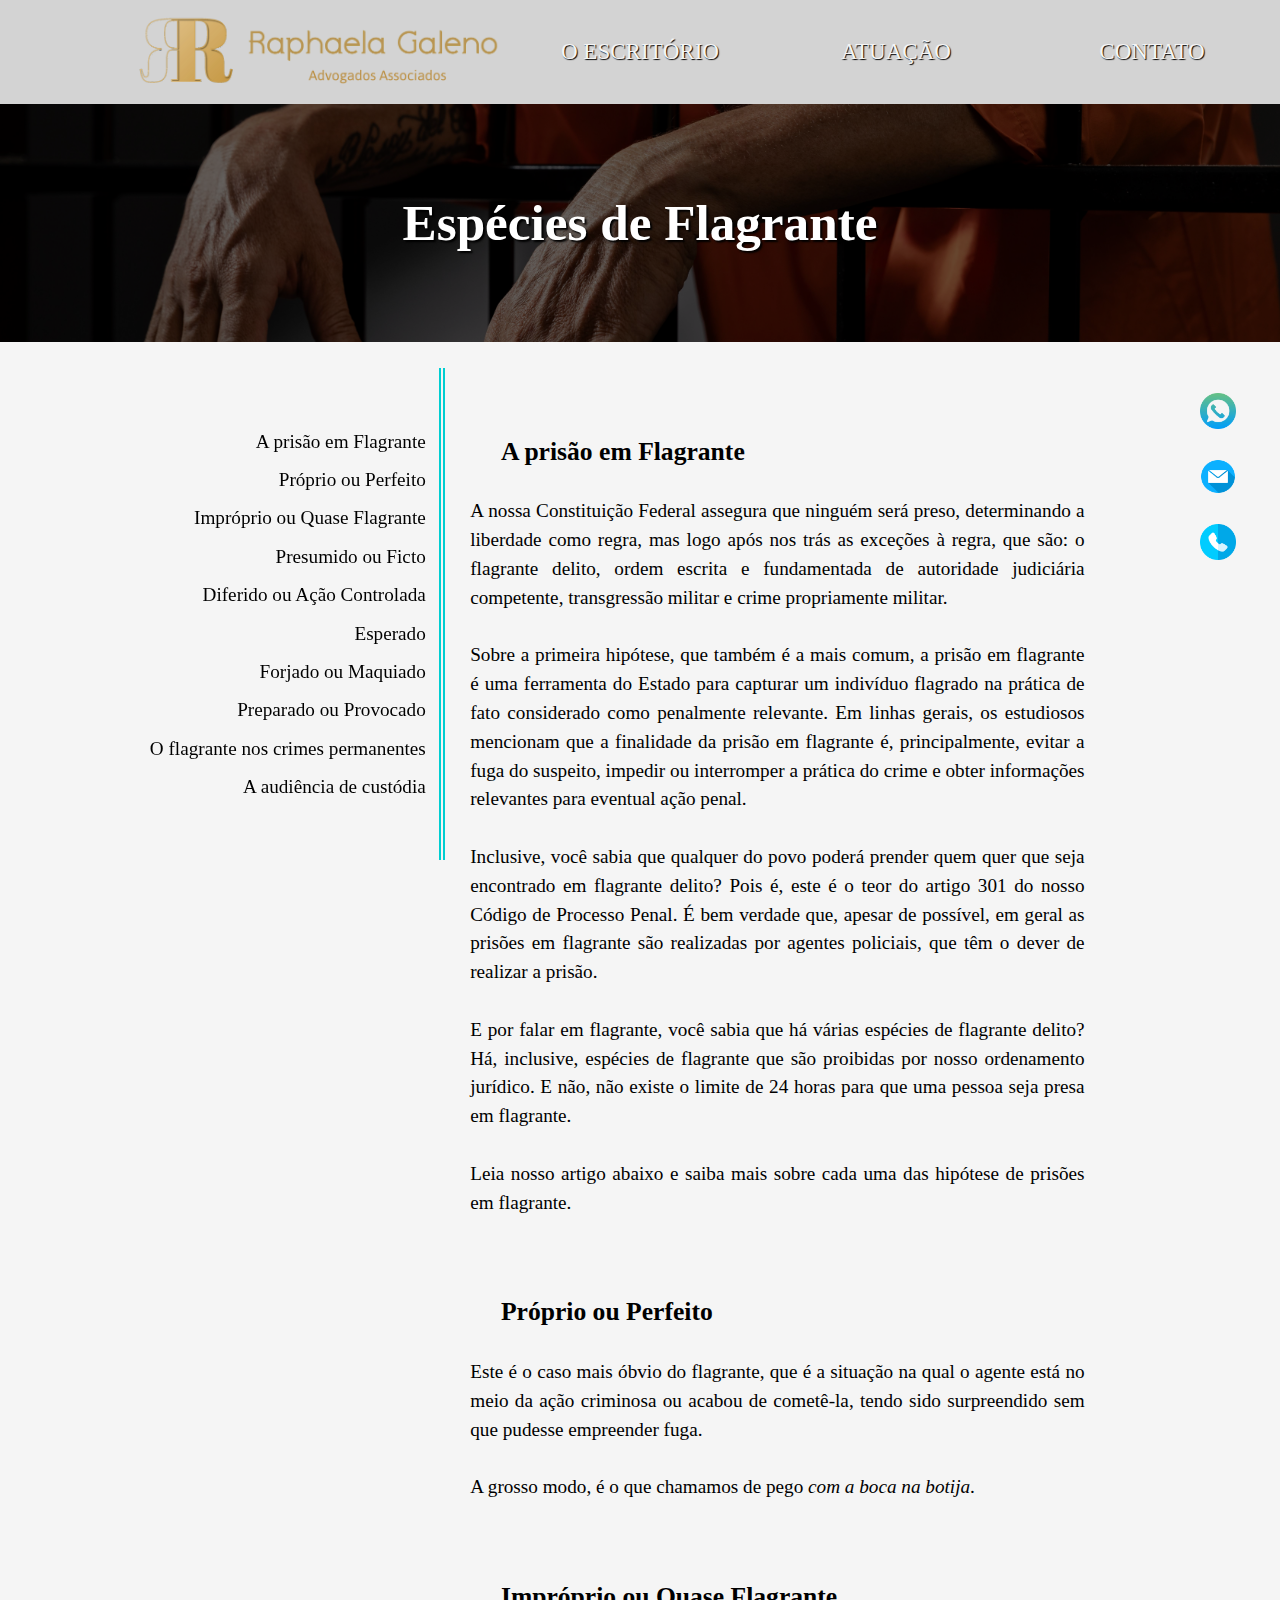
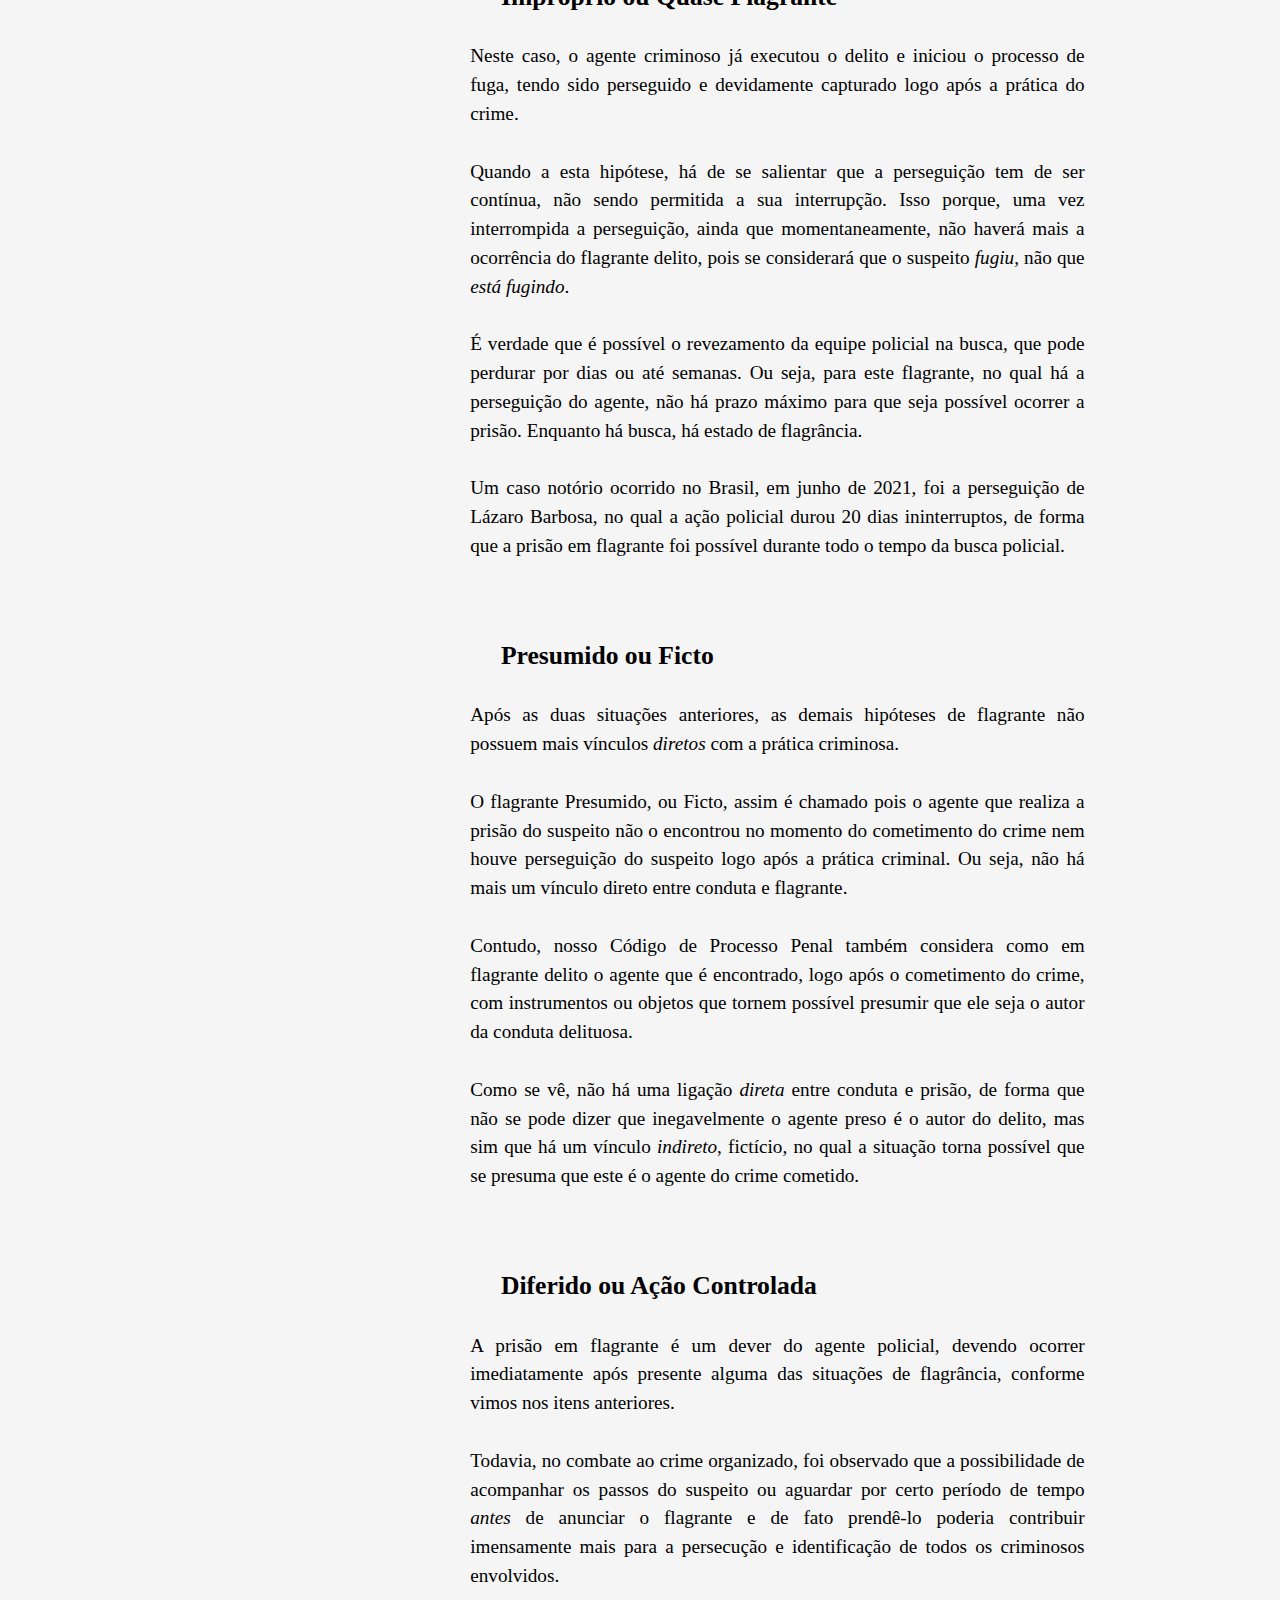
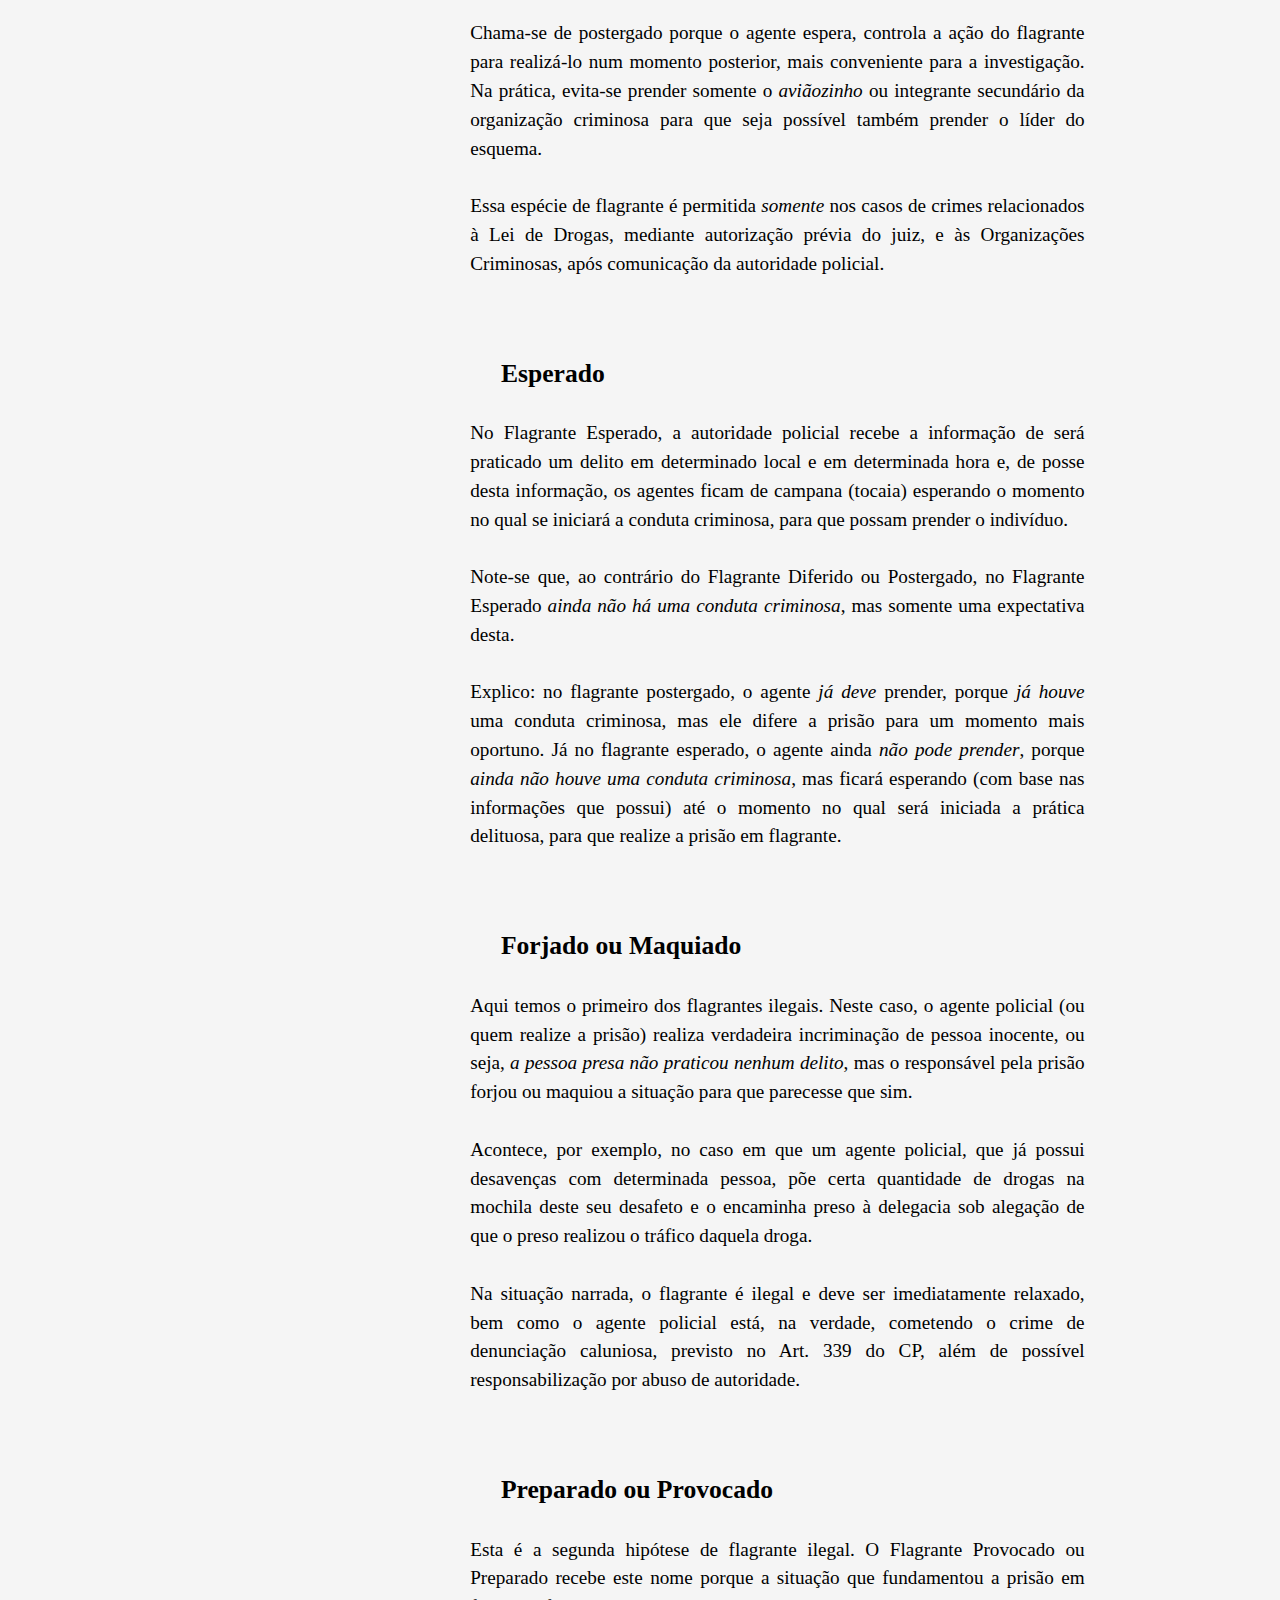
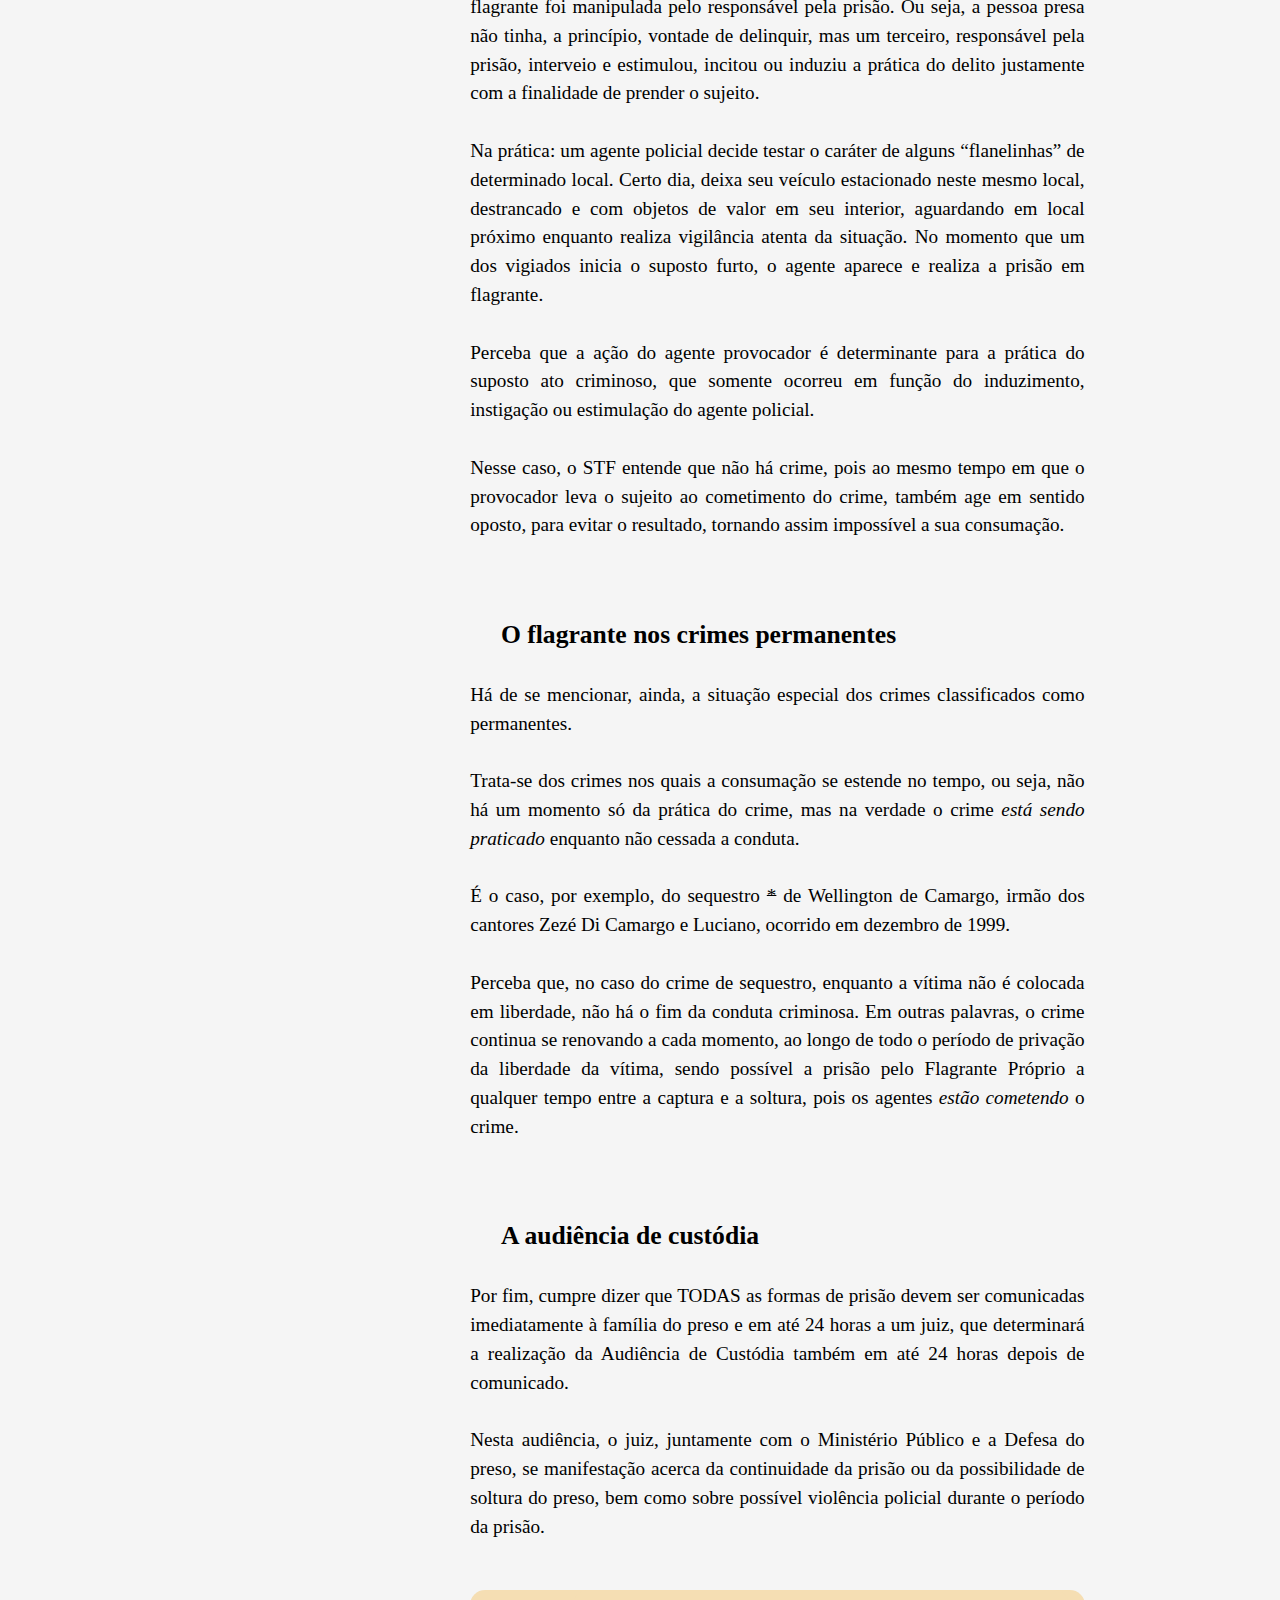
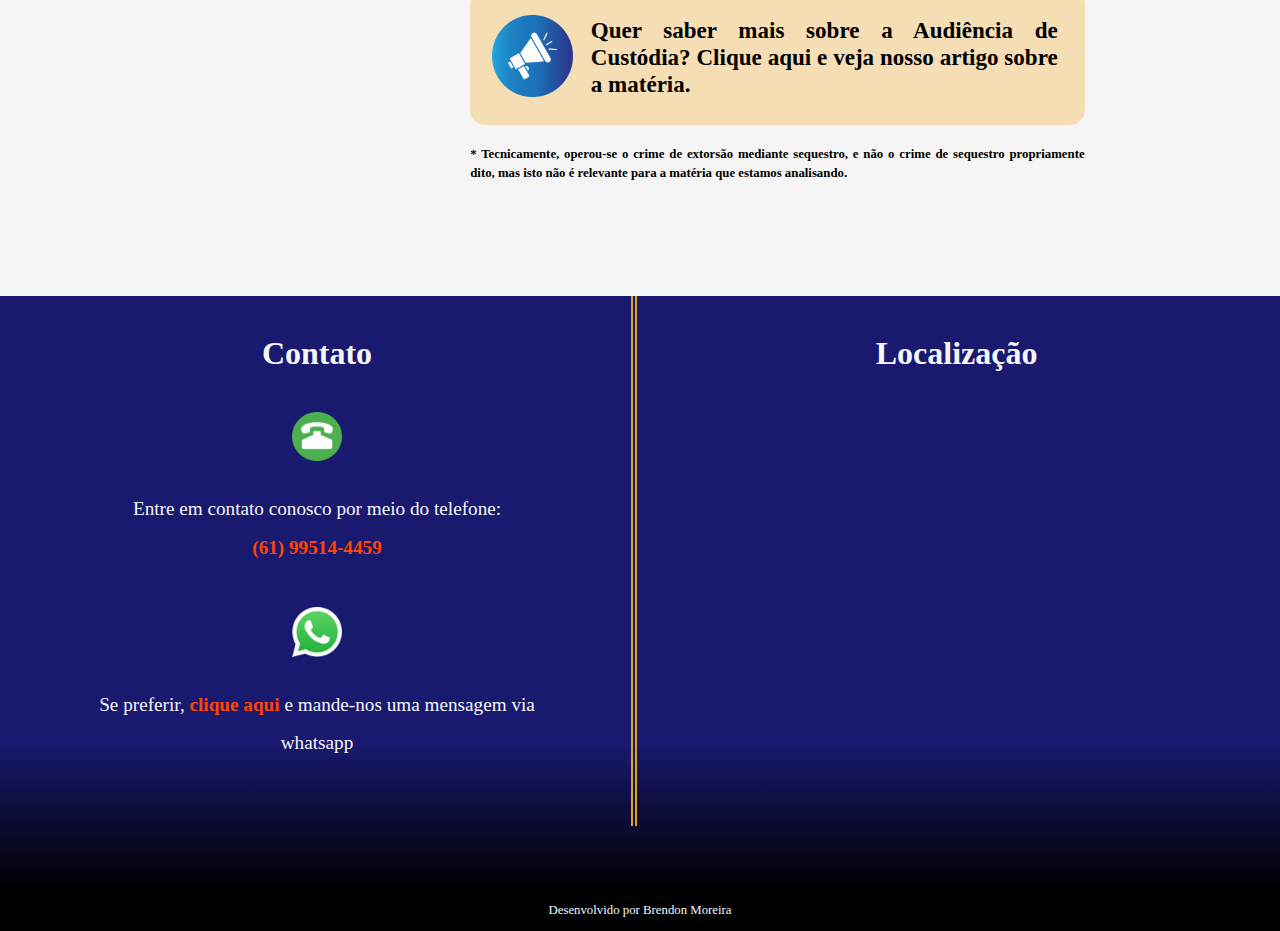
<file: Raphaela/flagrantes.html>
<!DOCTYPE html>
<html>
  <head>

    <meta charset="UTF-8">
    <meta http-equiv="X-UA-Compatible" content="IE=edge" />
    <meta name="viewport" content="width=device-width, height=device-height, initial=scale=1.0" />
    <link rel="stylesheet" href="flagrantes.css" />
    <title>Raphaela Galeno Advocacia e Consultoria Jurídica</title>
  </head>

  <body>
    <div><!-- abre o CONTAINER -->
        <header> <!-- Abre o CABEÇALHO -->

            <nav>

                <img src="logo.png">
                <a href="index.html" target="_blank">O ESCRITÓRIO</a>
                <a href="index.html#areas" target="_blank">ATUAÇÃO</a>
                <a href="#contato">CONTATO</a>

            </nav>


            <h1>Espécies de Flagrante</h1>

        </header> <!-- Fecha o CABEÇALHO -->

        <main>

            <div id="menu">

                <a href="#flagrante">A prisão em Flagrante</a>
                <a href="#próprio"><br>Próprio ou Perfeito</a>
                <a href="#impróprio"><br>Impróprio ou Quase Flagrante</a>
                <a href="#presumido"><br>Presumido ou Ficto</a>
                <a href="#diferido"><br>Diferido ou Ação Controlada</a>
                <a href="#esperado"><br>Esperado</a>
                <a href="#forjado"><br>Forjado ou Maquiado</a>
                <a href="#provocado"><br>Preparado ou Provocado</a>
                <a href="#permanentes"><br>O flagrante nos crimes permanentes</a>
                <a href="#custódia"><br>A audiência de custódia</a>

            </div>

            <div id="texto">


                <h3 id="flagrante">A prisão em Flagrante</h3>
                <p>
                    A nossa Constituição Federal assegura que ninguém será preso, determinando a liberdade como regra, mas logo após nos trás as exceções à regra, que são: o flagrante delito, ordem escrita e fundamentada de autoridade judiciária competente, transgressão militar e crime propriamente militar.
                    <br><br>Sobre a primeira hipótese, que também é a mais comum, a prisão em flagrante é uma ferramenta do Estado para capturar um indivíduo flagrado na prática de fato considerado como penalmente relevante. Em linhas gerais, os estudiosos mencionam que a finalidade da prisão em flagrante é, principalmente, evitar a fuga do suspeito, impedir ou interromper a prática do crime e obter informações relevantes para eventual ação penal.
                    <br><br>Inclusive, você sabia que qualquer do povo poderá prender quem quer que seja encontrado em flagrante delito? Pois é, este é o teor do artigo 301 do nosso Código de Processo Penal. É bem verdade que, apesar de possível, em geral as prisões em flagrante são realizadas por agentes policiais, que têm o dever de realizar a prisão.
                    <br><br>E por falar em flagrante, você sabia que há várias espécies de flagrante delito? Há, inclusive, espécies de flagrante que são proibidas por nosso ordenamento jurídico. E não, não existe o limite de 24 horas para que uma pessoa seja presa em flagrante.
                    <br><br>Leia nosso artigo abaixo e saiba mais sobre cada uma das hipótese de prisões em flagrante.
                </p>



                <h3 id="próprio">Próprio ou Perfeito</h3>
                <p>
                    Este é o caso mais óbvio do flagrante, que é a situação na qual o agente está no meio da ação criminosa ou acabou de cometê-la, tendo sido surpreendido sem que pudesse empreender fuga.
                    <br><br>A grosso modo, é o que chamamos de pego <i>com a boca na botija</i>.                </p>

                <h3 id="impróprio">Impróprio ou Quase Flagrante</h4>
                <p>
                    Neste caso, o agente criminoso já executou o delito e iniciou o processo de fuga, tendo sido perseguido e devidamente capturado logo após a prática do crime.
                    <br><br>Quando a esta hipótese, há de se salientar que a perseguição tem de ser contínua, não sendo permitida a sua interrupção. Isso porque, uma vez interrompida a perseguição, ainda que momentaneamente, não haverá mais a ocorrência do flagrante delito, pois se considerará que o suspeito <i>fugiu</i>, não que <i>está fugindo</i>.
                    <br><br>É verdade que é possível o revezamento da equipe policial na busca, que pode perdurar por dias ou até semanas. Ou seja, para este flagrante, no qual há a perseguição do agente, não há prazo máximo para que seja possível ocorrer a prisão. Enquanto há busca, há estado de flagrância.
                    <br><br>Um caso notório ocorrido no Brasil, em junho de 2021, foi a perseguição de Lázaro Barbosa, no qual a ação policial durou 20 dias ininterruptos, de forma que a prisão em flagrante foi possível durante todo o tempo da busca policial.
                </p>

                <h3 id="presumido">Presumido ou Ficto</h4>
                <p>
                    Após as duas situações anteriores, as demais hipóteses de flagrante não possuem mais vínculos <i>diretos</i> com a prática criminosa. 
                    <br><br>O flagrante Presumido, ou Ficto, assim é chamado pois o agente que realiza a prisão do suspeito não o encontrou no momento do cometimento do crime nem houve perseguição do suspeito logo após a prática criminal. Ou seja, não há mais um vínculo direto entre conduta e flagrante.
                    <br><br>Contudo, nosso Código de Processo Penal também considera como em flagrante delito o agente que é encontrado, logo após o cometimento do crime, com instrumentos ou objetos que tornem possível presumir que ele seja o autor da conduta delituosa. 
                    <br><br>Como se vê, não há uma ligação <i>direta</i> entre conduta e prisão, de forma que não se pode dizer que inegavelmente o agente preso é o autor do delito, mas sim que há um vínculo <i>indireto</i>, fictício, no qual a situação torna possível que se presuma que este é o agente do crime cometido.
                </p>

                <h3 id="diferido">Diferido ou Ação Controlada</h3>
                <p>
                    A prisão em flagrante é um dever do agente policial, devendo ocorrer imediatamente após presente alguma das situações de flagrância, conforme vimos nos itens anteriores.
                    <br><br>Todavia, no combate ao crime organizado, foi observado que a possibilidade de acompanhar os passos do suspeito ou aguardar por certo período de tempo <i>antes</i> de anunciar o flagrante e de fato prendê-lo poderia contribuir imensamente mais para a persecução e identificação de todos os criminosos envolvidos.
                    <br><br>Chama-se de postergado porque o agente espera, controla a ação do flagrante para realizá-lo num momento posterior, mais conveniente para a investigação. Na prática, evita-se prender somente o <i>aviãozinho</i> ou integrante secundário da organização criminosa para que seja possível também prender o líder do esquema.
                    <br><br>Essa espécie de flagrante é permitida <i>somente</i> nos casos de crimes relacionados à Lei de Drogas, mediante autorização prévia do juiz, e às Organizações Criminosas, após comunicação da autoridade policial.
                </p>

                <h3 id="esperado">Esperado</h3>
                <p>
                    No Flagrante Esperado, a autoridade policial recebe a informação de será praticado um delito em determinado local e em determinada hora e, de posse desta informação, os agentes ficam de campana (tocaia) esperando o momento no qual se iniciará a conduta criminosa, para que possam prender o indivíduo.
                    <br><br>Note-se que, ao contrário do Flagrante Diferido ou Postergado, no Flagrante Esperado <i>ainda não há uma conduta criminosa</i>, mas somente uma expectativa desta. 
                    <br><br>Explico: no flagrante postergado, o agente <i>já deve</i> prender, porque <i>já houve</i> uma conduta criminosa, mas ele difere a prisão para um momento mais oportuno. Já no flagrante esperado, o agente ainda <i>não pode prender</i>, porque <i>ainda não houve uma conduta criminosa</i>, mas ficará esperando (com base nas informações que possui) até o momento no qual será iniciada a prática delituosa, para que realize a prisão em flagrante.
               </p>

               <h3 id="forjado">Forjado ou Maquiado</h3>
               <p>
                Aqui temos o primeiro dos flagrantes ilegais. Neste caso, o agente policial (ou quem realize a prisão) realiza verdadeira incriminação de pessoa inocente, ou seja, <i>a pessoa presa não praticou nenhum delito</i>, mas o responsável pela prisão forjou ou maquiou a situação para que parecesse que sim.
                <br><br>Acontece, por exemplo, no caso em que um agente policial, que já possui desavenças com determinada pessoa, põe certa quantidade de drogas na mochila deste seu desafeto e o encaminha preso à delegacia sob alegação de que o preso realizou o tráfico daquela droga.
                <br><br>Na situação narrada, o flagrante é ilegal e deve ser imediatamente relaxado, bem como o agente policial está, na verdade, cometendo o crime de denunciação caluniosa, previsto no Art. 339 do CP, além de possível responsabilização por abuso de autoridade.                
              </p>

              <h3 id="provocado">Preparado ou Provocado</h3>
              <p>
                Esta é a segunda hipótese de flagrante ilegal. O Flagrante Provocado ou Preparado recebe este nome porque a situação que fundamentou a prisão em flagrante foi manipulada pelo responsável pela prisão. Ou seja, a pessoa presa não tinha, a princípio, vontade de delinquir, mas um terceiro, responsável pela prisão, interveio e estimulou, incitou ou induziu a prática do delito justamente com a finalidade de prender o sujeito.
                <br><br>Na prática: um agente policial decide testar o caráter de alguns “flanelinhas” de determinado local. Certo dia, deixa seu veículo estacionado neste mesmo local, destrancado e com objetos de valor em seu interior, aguardando em local próximo enquanto realiza vigilância atenta da situação. No momento que um dos vigiados inicia o suposto furto, o agente aparece e realiza a prisão em flagrante.
                <br><br>Perceba que a ação do agente provocador é determinante para a prática do suposto ato criminoso, que somente ocorreu em função do induzimento, instigação ou estimulação do agente policial. 
                <br><br>Nesse caso, o STF entende que não há crime, pois ao mesmo tempo em que o provocador leva o sujeito ao cometimento do crime, também age em sentido oposto, para evitar o resultado, tornando assim impossível a sua consumação.                
             </p>

             <h3 id="permanentes">O flagrante nos crimes permanentes</h3>
             <p>
                Há de se mencionar, ainda, a situação especial dos crimes classificados como permanentes.
                <br><br>Trata-se dos crimes nos quais a consumação se estende no tempo, ou seja, não há um momento só da prática do crime, mas na verdade o crime <i>está sendo praticado</i> enquanto não cessada a conduta.
                <br><br>É o caso, por exemplo, do sequestro <s>*</s> de Wellington de Camargo, irmão dos cantores Zezé Di Camargo e Luciano, ocorrido em dezembro de 1999. 
                <br><br>Perceba que, no caso do crime de sequestro, enquanto a vítima não é colocada em liberdade, não há o fim da conduta criminosa. Em outras palavras, o crime continua se renovando a cada momento, ao longo de todo o período de privação da liberdade da vítima, sendo possível a prisão pelo Flagrante Próprio a qualquer tempo entre a captura e a soltura, pois os agentes <i>estão cometendo</i> o crime.
            </p>

            <h3 id="custódia">A audiência de custódia</h3>
            <p>
                Por fim, cumpre dizer que TODAS as formas de prisão devem ser comunicadas imediatamente à família do preso e em até 24 horas a um juiz, que determinará a realização da Audiência de Custódia também em até 24 horas depois de comunicado.
                <br><br>Nesta audiência, o juiz, juntamente com o Ministério Público e a Defesa do preso, se manifestação acerca da continuidade da prisão ou da possibilidade de soltura do preso, bem como sobre possível violência policial durante o período da prisão.
           </p>


           <div id="prisões2">
                <a id="img" href="#"><img src="megafone.png"></a>
                <a href="custodia.html" target="_blank" class="prisões3" id="prisões2"><h2><br>Quer saber mais sobre a Audiência de Custódia? Clique aqui e veja nosso artigo sobre a matéria.<br><br></h2></a>
            </div>

            <h6 id="observação"><br>* Tecnicamente, operou-se o crime de extorsão mediante sequestro, e não o crime de sequestro propriamente dito, mas isto não é relevante para a matéria que estamos analisando.</h6>

            </div>

            <div id="ícones">
                <a href="https://wa.me/5561995144459?text=Olá!%20Gostaria%20de%20um%20apoio%20jurídico.%20"><img src="whatsapp.png"></a>
                <a href="mailto:moreirabrendon@yahoo.com.br"><img src="e-mail.png"></a>
                <a href="tel:+5561995144459"><img src="telefone.png"></a>
            </div>

            </section>

        </main>

        <section id="contato">
            <div id="contato1">
                <h1>Contato</h1>
                <a href="tel:+5561995144459"><img src="telefone1.png"></a>
                <p>Entre em contato conosco por meio do telefone:<br><a href="tel:+5561995144459">(61) 99514-4459</a></p>
                <a href="https://wa.me/5561995144459?text=Olá!%20Gostaria%20de%20um%20apoio%20jurídico.%20"><img src="wpp.png"></a>
                <p>Se preferir, <a href="https://wa.me/5561993295005?text=Olá!%20Gostaria%20de%20um%20apoio%20jurídico.%20">clique aqui</a> e mande-nos uma mensagem via whatsapp</p>
            </div>


            <div id="localização">
                <h1>Localização</h1>
                <div id="mapa">
                    <iframe src="https://www.google.com/maps/embed?pb=!1m18!1m12!1m3!1d3838.7357971840343!2d-48.10466762468556!3d-15.817879123534086!2m3!1f0!2f0!3f0!3m2!1i1024!2i768!4f13.1!3m3!1m2!1s0x935bccebdbb5e551%3A0x2dac46945b085e23!2sOrdem%20dos%20Advogados%20do%20Brasil%20no%20Distrito%20Federal%20-%20Ceil%C3%A2ndia!5e0!3m2!1spt-BR!2sbr!4v1696102969825!5m2!1spt-BR!2sbr" width="600" height="450" style="border:0;" allowfullscreen="" loading="lazy" referrerpolicy="no-referrer-when-downgrade"></iframe>
                </div>
            </div>
        </section>

        <footer>
            <p>Desenvolvido por Brendon Moreira</p>
        </footer>



    </div><!-- fecha o CONTAINER -->
  </body>
</html>
</file>
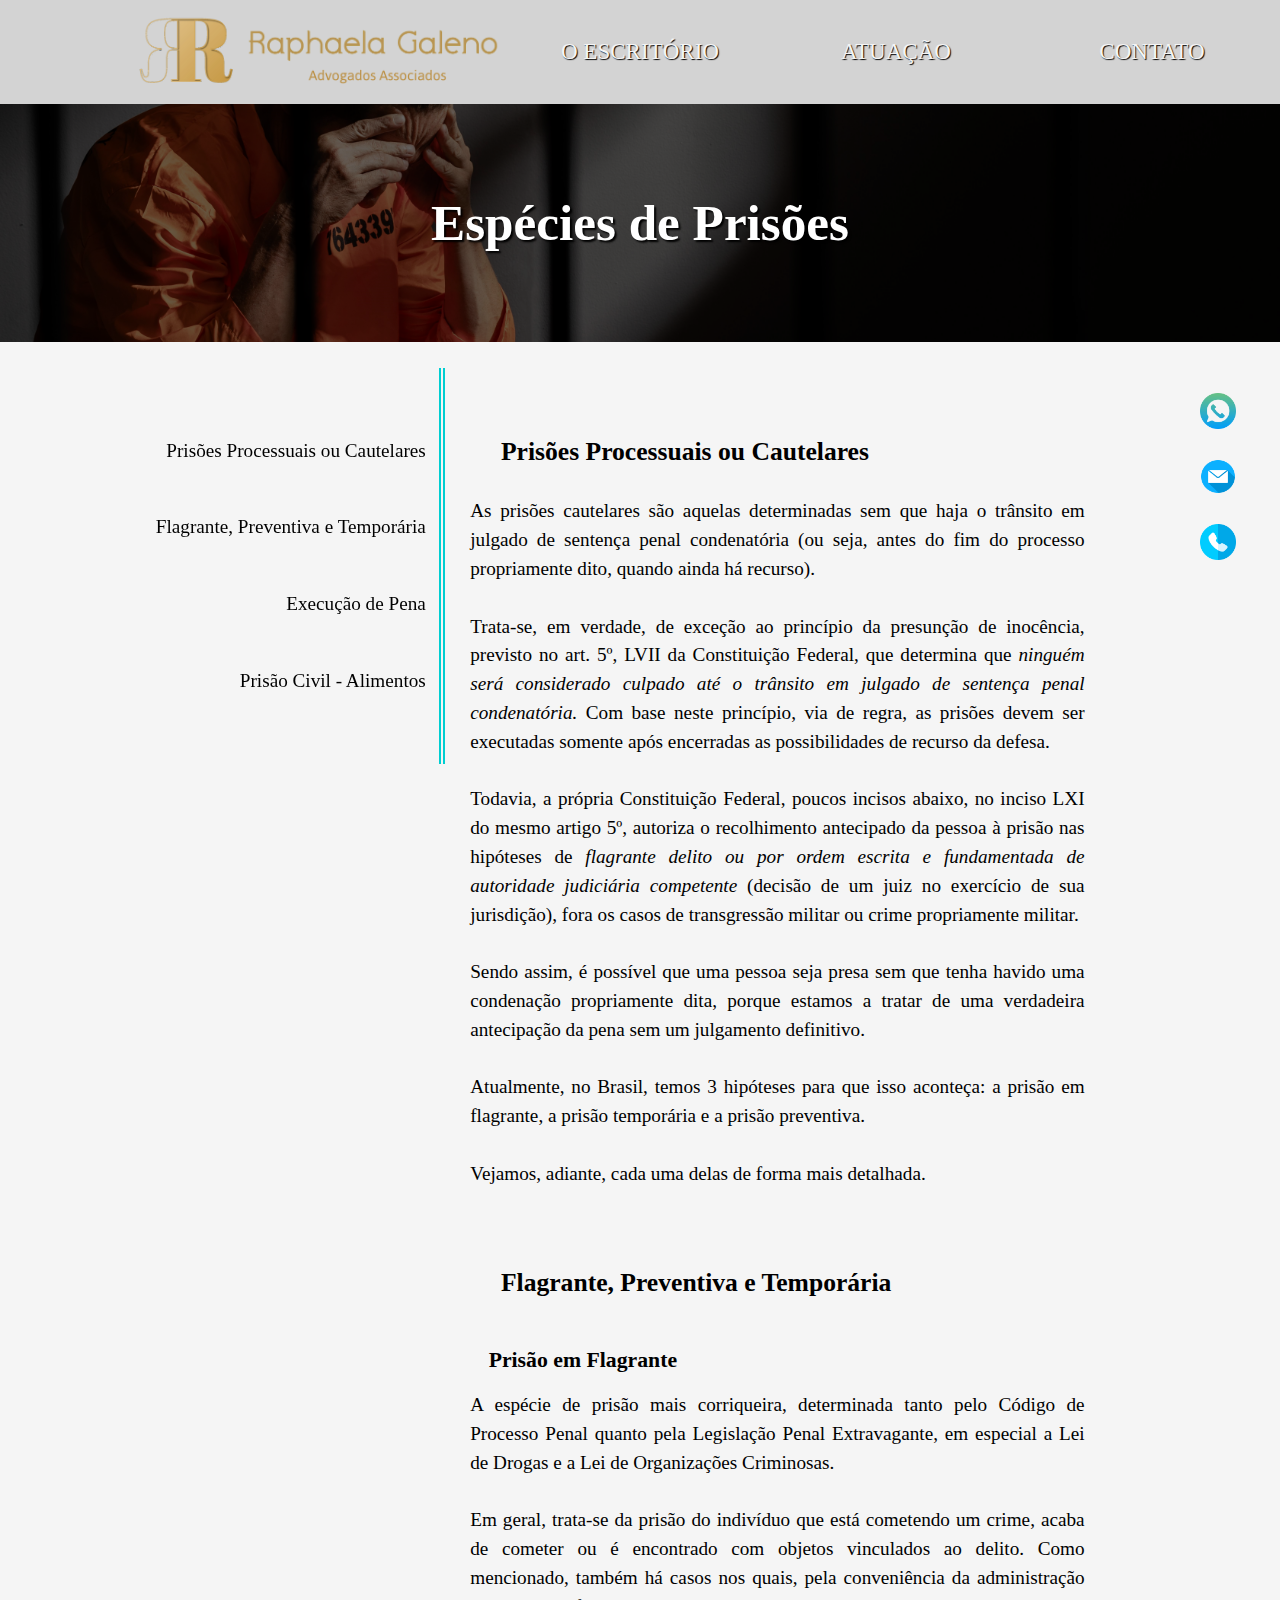
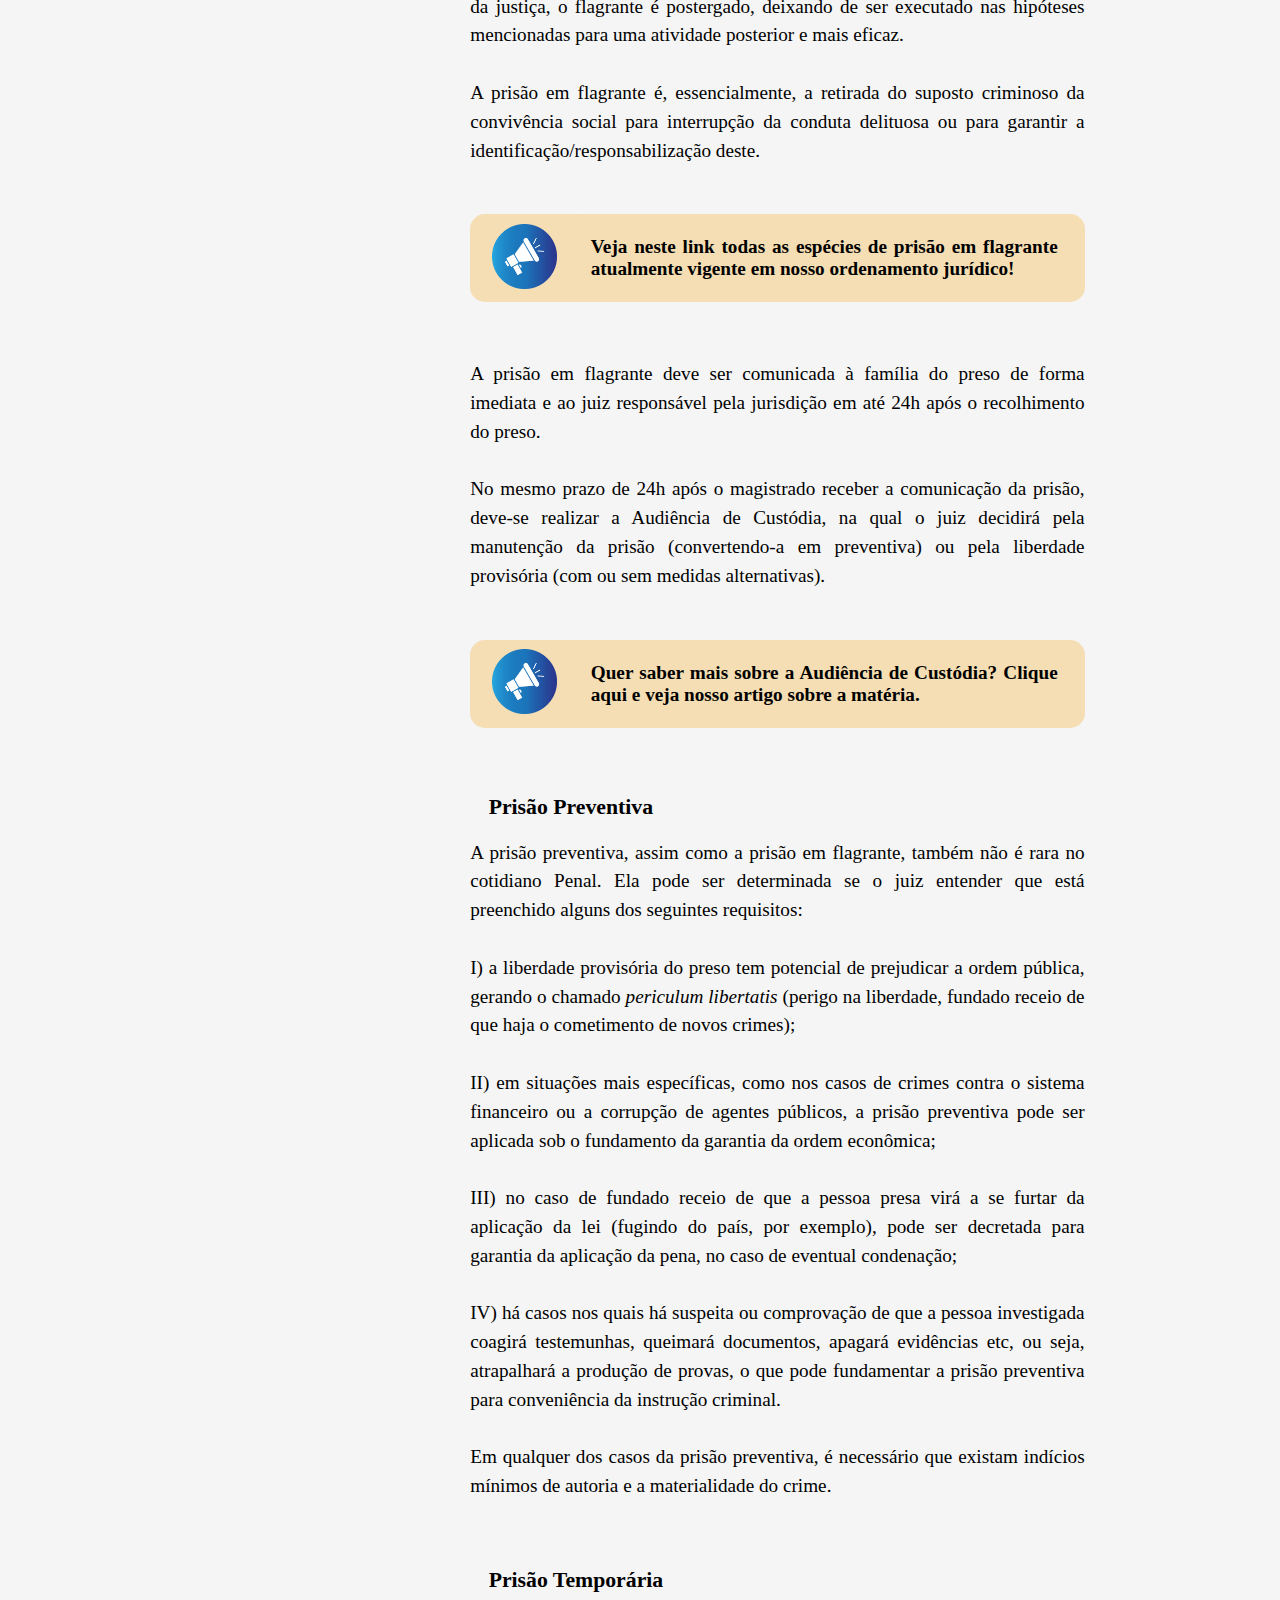
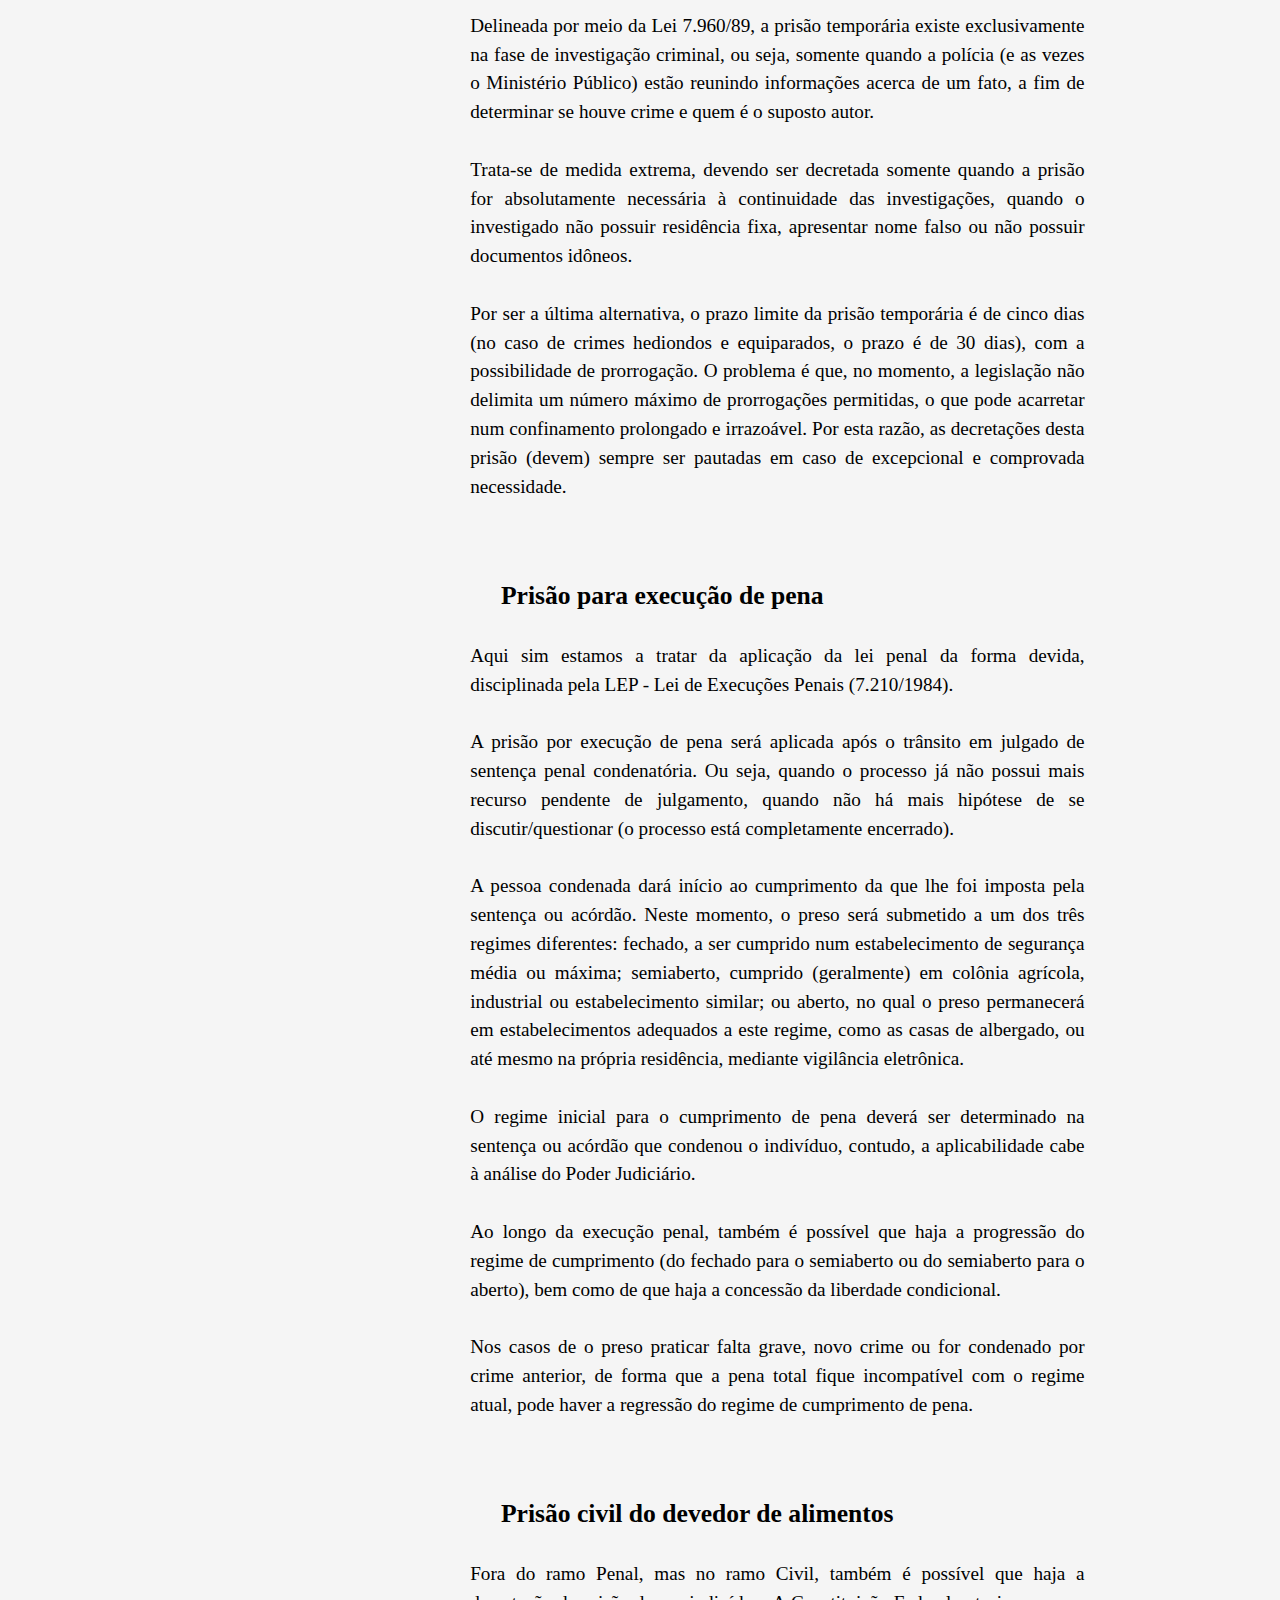
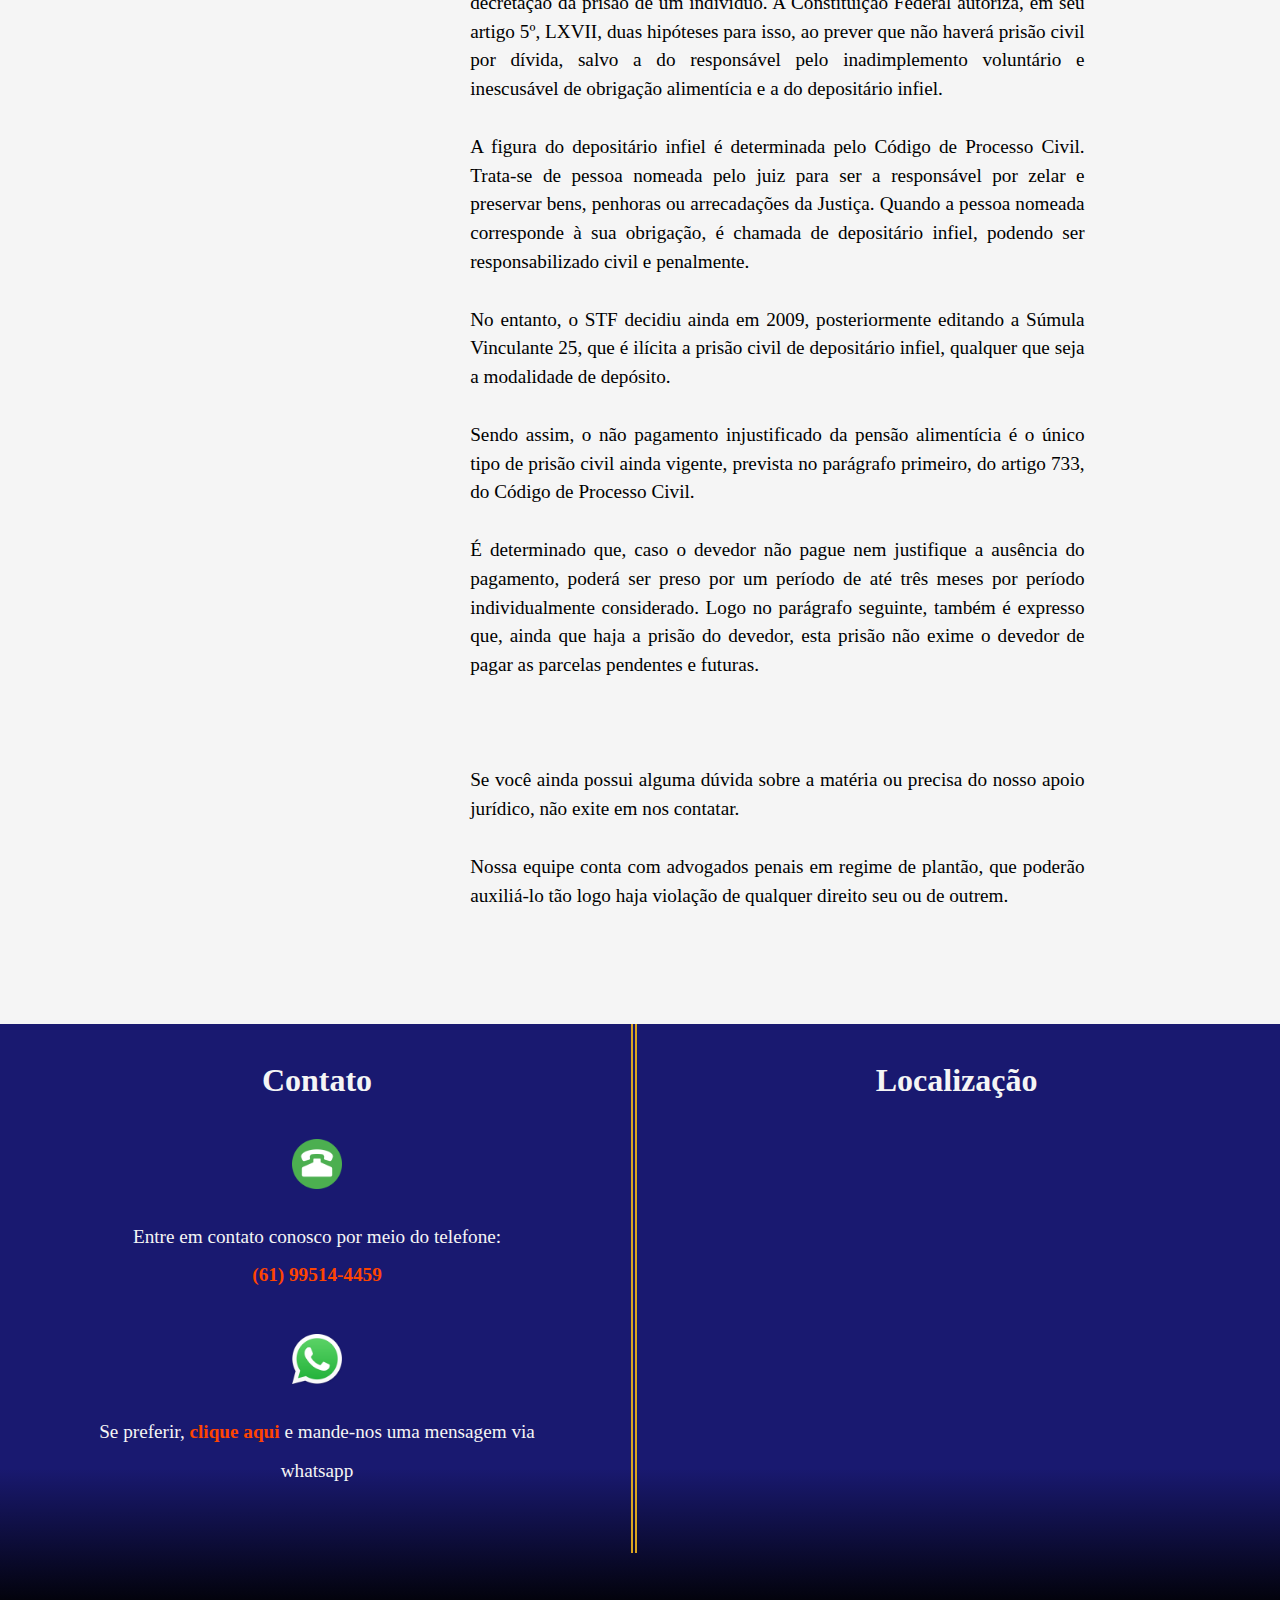
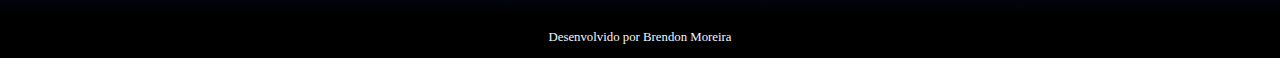
<file: Raphaela/prisoes.html>
<!DOCTYPE html>
<html>
  <head>

    <meta charset="UTF-8">
    <meta http-equiv="X-UA-Compatible" content="IE=edge" />
    <meta name="viewport" content="width=device-width, height=device-height, initial=scale=1.0" />
    <link rel="stylesheet" href="prisoes.css" />
    <title>Raphaela Galeno Advocacia e Consultoria Jurídica</title>
  </head>

  <body>
    <div><!-- abre o CONTAINER -->
        <header> <!-- Abre o CABEÇALHO -->

            <nav>

                <img src="logo.png">
                <a href="index.html" target="_blank">O ESCRITÓRIO</a>
                <a href="index.html#areas" target="_blank">ATUAÇÃO</a>
                <a href="#contato">CONTATO</a>

            </nav>


            <h1>Espécies de Prisões</h1>

        </header> <!-- Fecha o CABEÇALHO -->

        <main>

            <div id="menu">

                <a href="#cautelares">Prisões Processuais ou Cautelares</a>
                <a href="#especies"><br>Flagrante, Preventiva e Temporária</a>
                <a href="#pena"><br>Execução de Pena</a>
                <a href="#civil"><br>Prisão Civil - Alimentos</a>

            </div>

            <div id="texto">


                <h3 id="cautelares">Prisões Processuais ou Cautelares</h3>
                <p>
                    As prisões cautelares são aquelas determinadas sem que haja o trânsito em julgado de sentença penal condenatória (ou seja, antes do fim do processo propriamente dito, quando ainda há recurso). 
                    <br><br>Trata-se, em verdade, de exceção ao princípio da presunção de inocência, previsto no art. 5º, LVII da Constituição Federal, que determina que <i>ninguém será considerado culpado até o trânsito em julgado de sentença penal condenatória.</i> Com base neste princípio, via de regra, as prisões devem ser executadas somente após encerradas as possibilidades de recurso da defesa.
                    <br><br>Todavia, a própria Constituição Federal, poucos incisos abaixo, no inciso LXI do mesmo artigo 5º, autoriza o recolhimento antecipado da pessoa à prisão nas hipóteses de <i>flagrante delito ou por ordem escrita e fundamentada de autoridade judiciária competente</i> (decisão de um juiz no exercício de sua jurisdição), fora os casos de transgressão militar ou crime propriamente militar.
                    <br><br>Sendo assim, é possível que uma pessoa seja presa sem que tenha havido uma condenação propriamente dita, porque estamos a tratar de uma verdadeira antecipação da pena sem um julgamento definitivo. 
                    <br><br>Atualmente, no Brasil, temos 3 hipóteses para que isso aconteça: a prisão em flagrante, a prisão temporária e a prisão preventiva.
                    <br><br>Vejamos, adiante, cada uma delas de forma mais detalhada.
                </p>



                <h3 id="especies">Flagrante, Preventiva e Temporária</h3>
                <h4>Prisão em Flagrante</h4>
                <p>
                    A espécie de prisão mais corriqueira, determinada tanto pelo Código de Processo Penal quanto pela Legislação Penal Extravagante, em especial a Lei de Drogas e a Lei de Organizações Criminosas.
                    <br><br>Em geral, trata-se da prisão do indivíduo que está cometendo um crime, acaba de cometer ou é encontrado com objetos vinculados ao delito. Como mencionado, também há casos nos quais, pela conveniência da administração da justiça, o flagrante é postergado, deixando de ser executado nas hipóteses mencionadas para uma atividade posterior e mais eficaz.
                    <br><br>A prisão em flagrante é, essencialmente, a retirada do suposto criminoso da convivência social para interrupção da conduta delituosa ou para garantir a identificação/responsabilização deste.
                </p>
                    <div id="prisões2">
                        <a id="img" href="#"><img src="megafone.png"></a>
                        <a href="flagrantes.html" target="_blank" class="prisões3" id="prisões2"><h2><br>Veja neste link todas as espécies de prisão em flagrante atualmente vigente em nosso ordenamento jurídico!<br><br></h2></a>
                    </div>
                <p>
                    <br><br>A prisão em flagrante deve ser comunicada à família do preso de forma imediata e ao juiz responsável pela jurisdição em até 24h após o recolhimento do preso.
                    <br><br>No mesmo prazo de 24h após o magistrado receber a comunicação da prisão, deve-se realizar a Audiência de Custódia, na qual o juiz decidirá pela manutenção da prisão (convertendo-a em preventiva) ou pela liberdade provisória (com ou sem medidas alternativas).
                </p>
                    
                    <div id="prisões2">
                        <a id="img" href="#"><img src="megafone.png"></a>
                        <a href="custodia.html" target="_blank" class="prisões3" id="prisões2"><h2><br>Quer saber mais sobre a Audiência de Custódia? Clique aqui e veja nosso artigo sobre a matéria.<br><br></h2></a>
                    </div>

                </p>

                <h4>Prisão Preventiva</h4>
                <p>
                    A prisão preventiva, assim como a prisão em flagrante, também não é rara no cotidiano Penal. Ela pode ser determinada se o juiz entender que está preenchido alguns dos seguintes requisitos:
                    <br><br>I) a liberdade provisória do preso tem potencial de prejudicar a ordem pública, gerando o chamado <i>periculum libertatis</i> (perigo na liberdade, fundado receio de que haja o cometimento de novos crimes);
                    <br><br>II) em situações mais específicas, como nos casos de crimes contra o sistema financeiro ou a corrupção de agentes públicos, a prisão preventiva pode ser aplicada sob o fundamento da garantia da ordem econômica;
                    <br><br>III) no caso de fundado receio de que a pessoa presa virá a se furtar da aplicação da lei (fugindo do país, por exemplo), pode ser decretada para garantia da aplicação da pena, no caso de eventual condenação;
                    <br><br>IV) há casos nos quais há suspeita ou comprovação de que a pessoa investigada coagirá testemunhas, queimará documentos, apagará evidências etc, ou seja, atrapalhará a produção de provas, o que pode fundamentar a prisão preventiva para conveniência da instrução criminal.
                    <br><br>Em qualquer dos casos da prisão preventiva, é necessário que existam indícios mínimos de autoria e a materialidade do crime.                    
                </p>

                <h4>Prisão Temporária</h4>
                <p>
                    Delineada por meio da Lei 7.960/89, a prisão temporária existe exclusivamente na fase de investigação criminal, ou seja, somente quando a polícia (e as vezes o Ministério Público) estão reunindo informações acerca de um fato, a fim de determinar se houve crime e quem é o suposto autor. 
                    <br><br>Trata-se de medida extrema, devendo ser decretada somente quando a prisão for absolutamente necessária à continuidade das investigações, quando o investigado não possuir residência fixa, apresentar nome falso ou não possuir documentos idôneos.
                    <br><br>Por ser a última alternativa, o prazo limite da prisão temporária é de cinco dias (no caso de crimes hediondos e equiparados, o prazo é de 30 dias), com a possibilidade de prorrogação. O problema é que, no momento, a legislação não delimita um número máximo de prorrogações permitidas, o que pode acarretar num confinamento prolongado e irrazoável. Por esta razão, as decretações desta prisão (devem) sempre ser pautadas em caso de excepcional e comprovada necessidade.
                </p>

                <h3 id="pena">Prisão para execução de pena</h3>
                <p>
                    Aqui sim estamos a tratar da aplicação da lei penal da forma devida, disciplinada pela LEP - Lei de Execuções Penais (7.210/1984). 
                    <br><br>A prisão por execução de pena será aplicada após o trânsito em julgado de sentença penal condenatória. Ou seja, quando o processo já não possui mais recurso pendente de julgamento, quando não há mais hipótese de se discutir/questionar (o processo está completamente encerrado).
                    <br><br>A pessoa condenada dará início ao cumprimento da que lhe foi imposta pela sentença ou acórdão. Neste momento, o preso será submetido a um dos três regimes diferentes: fechado, a ser cumprido num estabelecimento de segurança média ou máxima; semiaberto, cumprido (geralmente) em colônia agrícola, industrial ou estabelecimento similar; ou aberto, no qual o preso permanecerá em estabelecimentos adequados a este regime, como as casas de albergado, ou até mesmo na própria residência, mediante vigilância eletrônica.

                <!-- PÁGINA REGIMES DE CUMPRIMENTO    <div id="prisões2">
                        <a id="img" href="#"><img src="megafone.png"></a>
                        <a href="regimes.html" target="_blank" class="prisões3" id="prisões2"><h2><br>Deseja saber mais sobre os regimes de cumprimento de pena? Clique aqui e veja o artigo no qual detalhamos todas as hipóteses!<br><br></h2></a>
                    </div> -->

                    <br><br>O regime inicial para o cumprimento de pena deverá ser determinado na sentença ou acórdão que condenou o indivíduo, contudo, a aplicabilidade cabe à análise do Poder Judiciário. 
                    <br><br>Ao longo da execução penal, também é possível que haja a progressão do regime de cumprimento (do fechado para o semiaberto ou do semiaberto para o aberto), bem como de que haja a concessão da liberdade condicional.
                    <br><br>Nos casos de o preso praticar falta grave, novo crime ou for condenado por crime anterior, de forma que a pena total fique incompatível com o regime atual, pode haver a regressão do regime de cumprimento de pena.
                </p>

                <!--    <div id="prisões2">
                        <a id="img" href="#"><img src="megafone.png"></a>
                        <a href="cumprimento.html" target="_blank" class="prisões3" id="prisões2"><h2><br>Veja aqui as hipóteses de livramento condicional, suspensão da pena, progressão ou regressão de regimes de cumprimento de pena!<br><br></h2></a>
                    </div> -->


                <h3 id="civil">Prisão civil do devedor de alimentos</h3>
                <p>
                    Fora do ramo Penal, mas no ramo Civil, também é possível que haja a decretação da prisão de um indivíduo. A Constituição Federal autoriza, em seu artigo 5º, LXVII, duas hipóteses para isso, ao prever que não haverá prisão civil por dívida, salvo a do responsável pelo inadimplemento voluntário e inescusável de obrigação alimentícia e a do depositário infiel.
                    <br><br>A figura do depositário infiel é determinada pelo Código de Processo Civil. Trata-se de pessoa nomeada pelo juiz para ser a responsável por zelar e preservar bens, penhoras ou arrecadações da Justiça. Quando a pessoa nomeada corresponde à sua obrigação, é chamada de depositário infiel, podendo ser responsabilizado civil e penalmente.
                    <br><br>No entanto, o STF decidiu ainda em 2009, posteriormente editando a Súmula Vinculante 25, que é ilícita a prisão civil de depositário infiel, qualquer que seja a modalidade de depósito.
                    <br><br>Sendo assim, o não pagamento injustificado da pensão alimentícia é o único tipo de prisão civil ainda vigente, prevista no parágrafo primeiro, do artigo 733, do Código de Processo Civil. 
                    <br><br>É determinado que, caso o devedor não pague nem justifique a ausência do pagamento, poderá ser preso por um período de  até três meses por período individualmente considerado. Logo no parágrafo seguinte, também é expresso que, ainda que haja a prisão do devedor, esta prisão não exime o devedor de pagar as parcelas pendentes e futuras.

                    <br><br><br><br>Se você ainda possui alguma dúvida sobre a matéria ou precisa do nosso apoio jurídico, não exite em nos contatar.
                    <br><br>Nossa equipe conta com advogados penais em regime de plantão, que poderão auxiliá-lo tão logo haja violação de qualquer direito seu ou de outrem.
                </p>



            </div>

            <div id="ícones">
                <a href="https://wa.me/5561995144459?text=Olá!%20Gostaria%20de%20um%20apoio%20jurídico.%20"><img src="whatsapp.png"></a>
                <a href="mailto:moreirabrendon@yahoo.com.br"><img src="e-mail.png"></a>
                <a href="tel:+5561995144459"><img src="telefone.png"></a>
            </div>

            </section>

        </main>

        <section id="contato">
            <div id="contato1">
                <h1>Contato</h1>
                <a href="tel:+5561995144459"><img src="telefone1.png"></a>
                <p>Entre em contato conosco por meio do telefone:<br><a href="tel:+5561995144459">(61) 99514-4459</a></p>
                <a href="https://wa.me/5561993295005?text=Olá!%20Gostaria%20de%20um%20apoio%20jurídico.%20"><img src="wpp.png"></a>
                <p>Se preferir, <a href="https://wa.me/5561993295005?text=Olá!%20Gostaria%20de%20um%20apoio%20jurídico.%20">clique aqui</a> e mande-nos uma mensagem via whatsapp</p>
            </div>

            <div id="localização">
                <h1>Localização</h1>
                <div id="mapa">
                    <iframe src="https://www.google.com/maps/embed?pb=!1m18!1m12!1m3!1d3838.7357971840343!2d-48.10466762468556!3d-15.817879123534086!2m3!1f0!2f0!3f0!3m2!1i1024!2i768!4f13.1!3m3!1m2!1s0x935bccebdbb5e551%3A0x2dac46945b085e23!2sOrdem%20dos%20Advogados%20do%20Brasil%20no%20Distrito%20Federal%20-%20Ceil%C3%A2ndia!5e0!3m2!1spt-BR!2sbr!4v1696102969825!5m2!1spt-BR!2sbr" width="600" height="450" style="border:0;" allowfullscreen="" loading="lazy" referrerpolicy="no-referrer-when-downgrade"></iframe>
                </div>
            </div>
        </section>

        <footer>
            <p>Desenvolvido por Brendon Moreira</p>
        </footer>



    </div><!-- fecha o CONTAINER -->
  </body>
</html>
</file>
<file: Raphaela/flagrantes.css>
/* Zerar padrões */
*{
    margin: 0;
    padding: 0;
    border: 0;
}

/* Adiciona a rolagem suave às âncoras */

html{
    scroll-behavior: smooth;
}

/* Container */

#container{
    background-color: slategray;
    position: relative;
    height: 100vh;
    width: 100%;
}

/* Cabeçalho */

header{
    display: flex;
    justify-content: center;
    align-items: center;
    flex-wrap: wrap;
    width: 100%;
    color: white;
}

nav{
    text-align: center;
    font-size: min(1.8vw, 30px);
    color: white;
    background-color: lightgrey;
    display: flex;
    justify-content: space-evenly;
    align-items: center;
    flex-wrap: wrap;
    width: 100%;
}

nav a{
    padding: 1% 0 1% 0;
    margin: 2% 2% 2% 2%;
    width: 16%;
    font-size: 1.8vw;
    text-decoration: none;
    color: whitesmoke;
    text-shadow: 1px 1px 1px black;
}

nav a:hover{
    background-color: burlywood;
    border-radius: 15px;
}

nav img{
    width: 30%;
    padding-left: 10%;
}

header h1{
    width: 100%;
    text-align: center;
    background-image: url("prisão.jpg");
    background-position: center center;
    background-size: cover;
    position: relative;
    z-index: 1;
    padding-top: 7%;
    font-size: 4vw;
    padding-bottom: 7%;
    text-shadow: 2px 2px 2px black;
}

header h1::after{
        content: '';
        background-color: black;
        position: absolute;
        width: 100%;
        height: 100%;
        left: 0;
        top: 0;
        opacity: 0.6;
        z-index: -1;
}

/* Corpo */

/* Menu */

main{
    background-color: whitesmoke;
    width: 100%;
    height: auto;
    display: flex;
    justify-content: center;
    align-items: center;
    flex-wrap: wrap;
    text-align: justify;
}

#menu{
    margin-top: 2%;
    padding: 5% 1% 5% 1%;
    border-right: 0.5vw double #00CED1;
    width: 32%;
    height: auto;
    display: flex;
    flex-wrap: wrap;
    position: sticky;
    align-self: flex-start;
    top: 25%;
    margin-bottom: 5%;
}

#menu a{
    text-align: right;
    text-decoration: none;
    color: black;
    font-size: 1.5vw;
    width: 100%;
    line-height: 100%;
}

/* Texto */

#texto {
    padding: 5% 9% 5% 2%;
    width: 48%;
    height: auto;
}

#texto h3{
    font-size: 2vw;
    padding: 5%;
}

#texto p{
    font-size: 1.5vw;
    line-height: 150%;
    padding-bottom: 8%;
}

#observação{
    font-size: 1vw;
    line-height: 150%;
    padding-bottom: 8%;
}

#prisões {
    text-decoration: none;
    color: rgb(230, 160, 70);
    font-size: 1.4vw;
}

#prisões2{
    display: flex;
    flex-wrap: wrap;
    justify-content: center;
    align-items: center;
    padding: 0 2% 0 3%;
    background-color: wheat;
    text-decoration: none;
    border-radius: 15px;
    color: black;
    font-size: 1.2vw;
}

#prisões2 img{
    width: 100%;
    height: auto;
}

#prisões2 a:first-of-type{
    width:  14%;
    height: auto;
}

#prisões2 a{
    width: 80%;
    height: auto;
}

#ícones{
    width: 4%;
    height: auto;
    margin-top: 2%;
    margin-right: 2%;
    display: flex;
    flex-wrap: wrap;
    position: sticky;
    align-self: flex-start;
    top: 30%;
    margin-bottom: 5%;
}

#ícones img {
    padding-top: 50%;
    width: 70%;
    height: auto;
}

#contato{
    background: linear-gradient(navy, navy, navy, navy, black);
    width: 100%;
    display: flex;
    flex-wrap: wrap;
    align-items: flex-start;
    justify-content: center;
    text-align: center;
    padding-bottom: 5%;
    color: whitesmoke;
}

#contato h1{
    padding-bottom: 5%;
    font-size: 2.5vw;
}

#contato a{
    text-decoration: none;
    color: orangered;
    font-weight: bold;
}

#contato img{
    width: 10%;
    height: auto;
    padding-top: 3%;
}

#contato1{
    padding: 3% 5% 3% 5%;
    width: 39%;
    border-right: 0.5vw double goldenrod;
}

#contato p{
    padding: 5%;
    font-size: 1.5vw;
    line-height: 200%;
}

#localização{
    padding: 3% 5% 3% 5%;
    width: 40%;
}

#localização iframe{
    width: 100%;
    height: 25vw;
}

#mapa{
    margin: 5%;
    width: 90%;
}

footer{
    padding: 1%;
    background-color: black;
    color: aliceblue;
    text-align: center;
    font-size: 1vw;
}

@media (orientation: landscape) {

    #contato{
        background: linear-gradient(MidnightBlue, MidnightBlue, MidnightBlue, MidnightBlue, black);
    }
}


@media (orientation: portrait) {
    nav a{
        padding: 1% 0 1% 0;
        margin: 2% 2% 2% 2%;
        width: 16%;
        font-size: 2.1vw;
        text-decoration: none;
        color: whitesmoke;
        text-shadow: 1px 1px 1px black;
    }
    
    nav img{
        padding-left: 8%;
    }

    header h1{
        font-size: 5vw;
    }

    #menu a{
        font-size: 2.5vw;
    }

    #texto h3{
        font-size: 4vw;
        padding-bottom: 10%;
    }
    
    #texto p{
        font-size: 2.5vw;
    }
    
    #prisões {
        font-size: 2.5vw;
    }
    
    #prisões2{
        font-size: 1.4vw;
        padding: 0 5% 0 5%;
    }

    #prisões2 a:first-of-type{
        width:  12%;
        height: auto;
    }
    
    #prisões2 a{
        width: 78%;
        height: auto;
    }

    #ícones img {
        padding-top: 50%;
        width: 100%;
        height: auto;
    }
    
    #contato h1{
        padding-bottom: 5%;
        padding-top: 5%;
        font-size: 3vw;
    }
    
    #contato img{
        width: 10%;
        height: auto;
        padding-top: 3%;
    }
    
    #contato1{
        padding: 3% 5% 3% 5%;
        width: 100%;
        border-bottom: 0.5vw double goldenrod;
    }
    
    #contato p{
        font-size: 2.5vw;
    }

    #localização{
        padding: 3% 5% 3% 5%;
        width: 100%;
    }
    
    #localização iframe{
        width: 100%;
        height: 35vw;
    }
    
    #mapa{
        margin: 5%;
        width: 90%;
    }

}
</file>
<file: Raphaela/prisoes.css>
/* Zerar padrões */
*{
    margin: 0;
    padding: 0;
    border: 0;
}

/* Adiciona a rolagem suave às âncoras */

html{
    scroll-behavior: smooth;
}

/* Container */

#container{
    background-color: slategray;
    position: relative;
    height: 100vh;
    width: 100%;
}

/* Cabeçalho */

header{
    display: flex;
    justify-content: center;
    align-items: center;
    flex-wrap: wrap;
    width: 100%;
    color: white;
}

nav{
    text-align: center;
    font-size: min(1.8vw, 30px);
    color: white;
    background-color: lightgrey;
    display: flex;
    justify-content: space-evenly;
    align-items: center;
    flex-wrap: wrap;
    width: 100%;
}

nav a{
    padding: 1% 0 1% 0;
    margin: 2% 2% 2% 2%;
    width: 16%;
    font-size: 1.8vw;
    text-decoration: none;
    color: whitesmoke;
    text-shadow: 1px 1px 1px black;
}

nav a:hover{
    background-color: burlywood;
    border-radius: 15px;
}

nav img{
    width: 30%;
    padding-left: 10%;
}

header h1{
    width: 100%;
    text-align: center;
    background-image: url("prisão2.jpg");
    background-position: center center;
    background-size: cover;
    position: relative;
    z-index: 1;
    padding-top: 7%;
    font-size: 4vw;
    padding-bottom: 7%;
    text-shadow: 2px 2px 2px black;
}

header h1::after{
        content: '';
        background-color: black;
        position: absolute;
        width: 100%;
        height: 100%;
        left: 0;
        top: 0;
        opacity: 0.6;
        z-index: -1;
}

/* Corpo */

/* Menu */

main{
    background-color: whitesmoke;
    width: 100%;
    height: auto;
    display: flex;
    justify-content: center;
    align-items: center;
    flex-wrap: wrap;
    text-align: justify;
}

#menu{
    margin-top: 2%;
    padding: 5% 1% 5% 1%;
    border-right: 0.5vw double #00CED1;
    width: 32%;
    height: auto;
    display: flex;
    flex-wrap: wrap;
    position: sticky;
    align-self: flex-start;
    top: 25%;
}

#menu a{
    text-align: right;
    text-decoration: none;
    color: black;
    font-size: 1.5vw;
    width: 100%;
    line-height: 200%;
}

/* Texto */

#texto {
    padding: 5% 9% 5% 2%;
    width: 48%;
    height: auto;
}

#texto h3{
    font-size: 2vw;
    padding: 5%;
}

#texto h4{
    font-size: 1.7vw;
    padding: 3%;
}

#texto p{
    font-size: 1.5vw;
    line-height: 150%;
    padding-bottom: 8%;
}

#prisões {
    text-decoration: none;
    color: rgb(230, 160, 70);
    font-size: 1.4vw;
}

#prisões2{
    display: flex;
    flex-wrap: wrap;
    justify-content: center;
    align-items: center;
    padding: 0 2% 0 3%;
    background-color: wheat;
    text-decoration: none;
    border-radius: 15px;
    color: black;
    font-size: 1vw;
}

#prisões2 img{
    width: 80%;
    height: auto;
}

#prisões2 a:first-of-type{
    width:  14%;
    height: auto;
}

#prisões2 a{
    width: 80%;
    height: auto;
}

#ícones{
    width: 4%;
    height: auto;
    margin-top: 2%;
    margin-right: 2%;
    display: flex;
    flex-wrap: wrap;
    position: sticky;
    align-self: flex-start;
    top: 30%;
    margin-bottom: 5%;
}

#ícones img {
    padding-top: 50%;
    width: 70%;
    height: auto;
}

#contato{
    background: linear-gradient(navy, navy, navy, navy, black);
    width: 100%;
    display: flex;
    flex-wrap: wrap;
    align-items: flex-start;
    justify-content: center;
    text-align: center;
    padding-bottom: 5%;
    color: whitesmoke;
}

#contato h1{
    padding-bottom: 5%;
    font-size: 2.5vw;
}

#contato a{
    text-decoration: none;
    color: orangered;
    font-weight: bold;
}

#contato img{
    width: 10%;
    height: auto;
    padding-top: 3%;
}

#contato1{
    padding: 3% 5% 3% 5%;
    width: 39%;
    border-right: 0.5vw double goldenrod;
}

#contato p{
    padding: 5%;
    font-size: 1.5vw;
    line-height: 200%;
}

#localização{
    padding: 3% 5% 3% 5%;
    width: 40%;
}

#localização iframe{
    width: 100%;
    height: 25vw;
}

#mapa{
    margin: 5%;
    width: 90%;
}

footer{
    padding: 1%;
    background-color: black;
    color: aliceblue;
    text-align: center;
    font-size: 1vw;
}

@media (orientation: landscape) {

    #contato{
        background: linear-gradient(MidnightBlue, MidnightBlue, MidnightBlue, MidnightBlue, black);
    }
}


@media (orientation: portrait) {
    nav a{
        padding: 1% 0 1% 0;
        margin: 2% 2% 2% 2%;
        width: 16%;
        font-size: 2.1vw;
        text-decoration: none;
        color: whitesmoke;
        text-shadow: 1px 1px 1px black;
    }
    
    nav img{
        padding-left: 8%;
    }

    header h1{
        font-size: 5vw;
    }

    #menu a{
        font-size: 2.5vw;
    }

    #texto h3{
        font-size: 3.5vw;
        padding-bottom: 10%;
    }

    #texto h4{
        font-size: 3vw;
        padding: 3%;
    }
    
    #texto p{
        font-size: 2.5vw;
    }
    
    #prisões {
        font-size: 2.5vw;
    }
    
    #prisões2{
        font-size: 1.4vw;
        padding: 0 5% 0 5%;
    }

    #prisões2 a:first-of-type{
        width:  12%;
        height: auto;
    }
    
    #prisões2 a{
        width: 78%;
        height: auto;
    }

    #ícones img {
        padding-top: 50%;
        width: 100%;
        height: auto;
    }
    
    #contato h1{
        padding-bottom: 5%;
        padding-top: 5%;
        font-size: 3vw;
    }
    
    #contato img{
        width: 10%;
        height: auto;
        padding-top: 3%;
    }
    
    #contato1{
        padding: 3% 5% 3% 5%;
        width: 100%;
        border-bottom: 0.5vw double goldenrod;
    }
    
    #contato p{
        font-size: 2.5vw;
    }

    #localização{
        padding: 3% 5% 3% 5%;
        width: 100%;
    }
    
    #localização iframe{
        width: 100%;
        height: 35vw;
    }
    
    #mapa{
        margin: 5%;
        width: 90%;
    }

}
</file>
